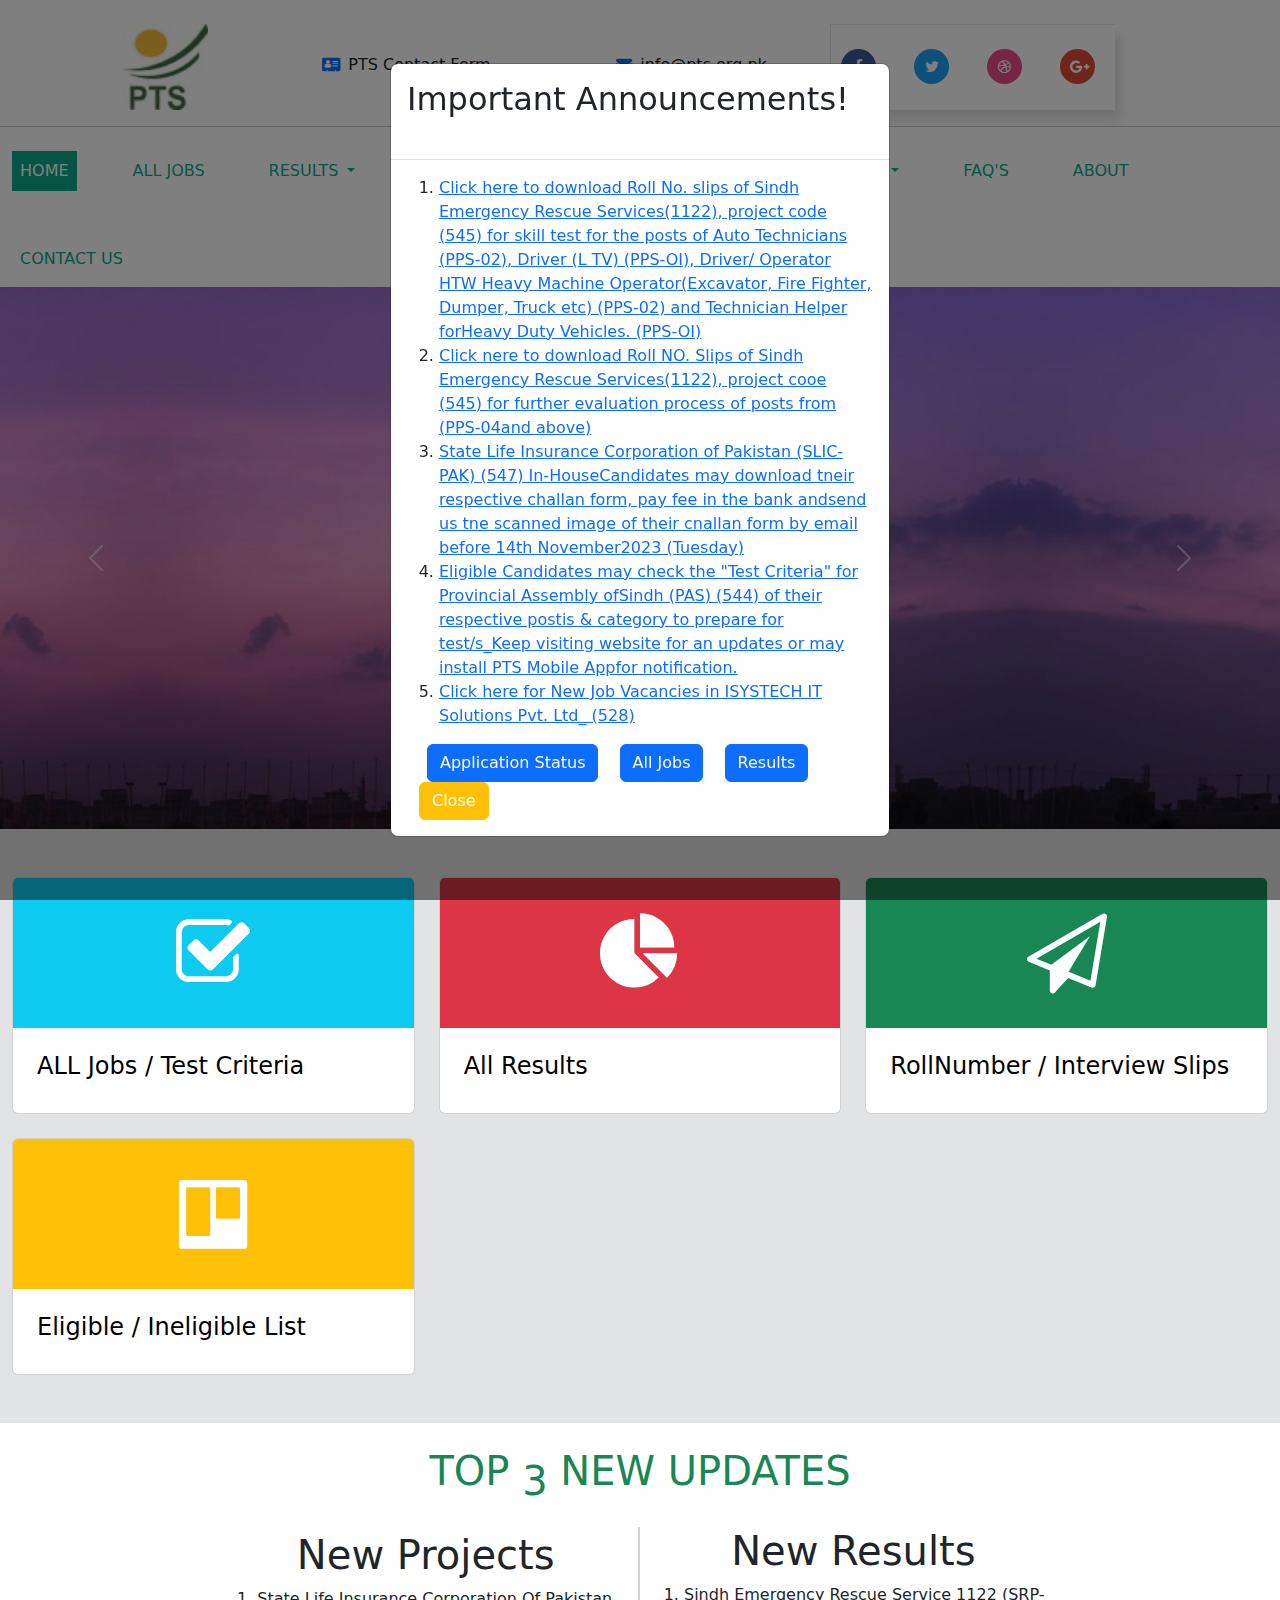
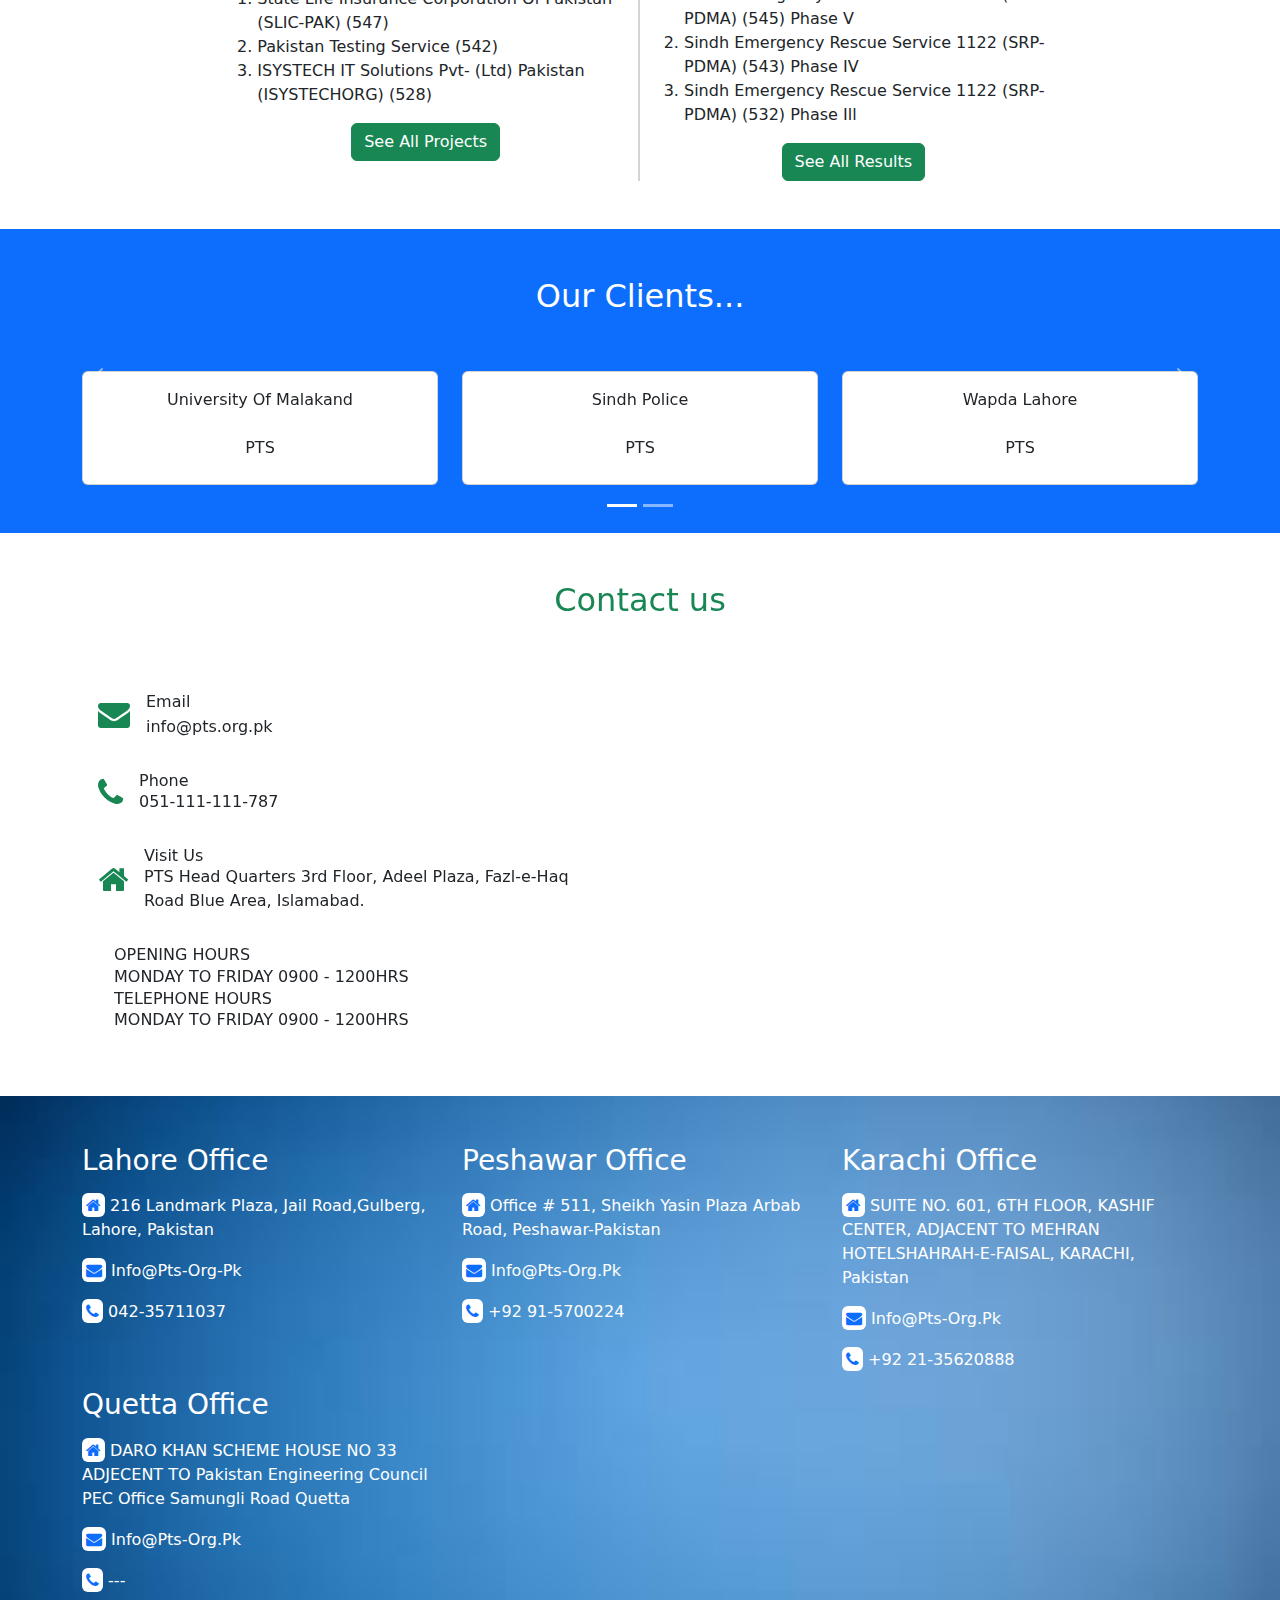
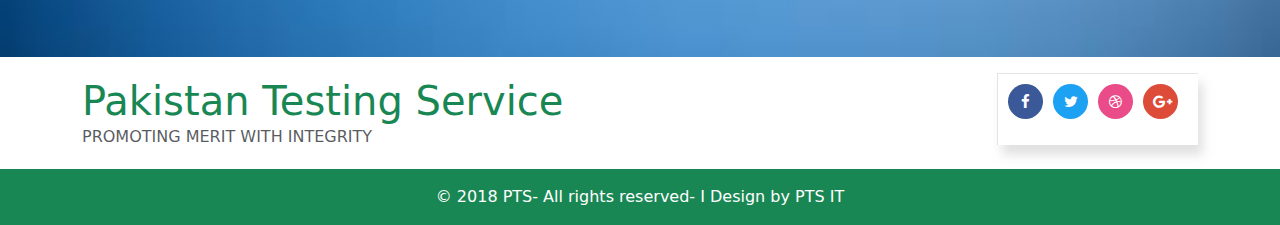
<file: index.html>
<!DOCTYPE html>
<html data-bs-theme="light" lang="en">

<head>
    <meta charset="utf-8">
    <meta name="viewport" content="width=device-width, initial-scale=1.0, shrink-to-fit=no">
    <title>Pakistan Testing Service :: PTS</title>
    <link rel="stylesheet" href="assets/bootstrap/css/bootstrap.min.css">

    <link rel="stylesheet" type="text/css"
        href="https://stackpath.bootstrapcdn.com/font-awesome/4.7.0/css/font-awesome.min.css">
    <link rel="stylesheet" href="./assets/css/custom_css.css">
    <link rel="shortcut icon" href="./assets/IMG/logo1.jpg" type="image/x-icon">
    <!-- <link rel="stylesheet" href="./assets/css/style.css"> -->
</head>

<body>

    <div id="alertModal" class="modal fade" tabindex="-1" role="dialog" aria-labelledby="alertModalLabel"
        aria-hidden="true">
        <div class="modal-dialog modal-dialog-centered" role="document">
            <div class="modal-content">
                <div class="modal-header overflow-auto">
                    <h2 class="text-start mb-4">Important Announcements!</h2>
                    <hr />
                </div>
                <div class="modal-body overflow-auto">
                    <ol>
                        <li><a class="linkh" href="#">Click here to download Roll No. slips of Sindh Emergency Rescue
                                Services(1122), project code (545) for skill test for the posts of Auto Technicians
                                (PPS-02),
                                Driver (L TV) (PPS-OI), Driver/ Operator HTW Heavy Machine Operator(Excavator, Fire
                                Fighter,
                                Dumper, Truck etc) (PPS-02) and Technician Helper forHeavy Duty Vehicles. (PPS-OI)</a>
                        </li>
                        <li><a class="linkh" href="#">Click nere to download Roll NO. Slips of Sindh Emergency Rescue
                                Services(1122), project cooe (545) for further evaluation process of posts from
                                (PPS-04and
                                above)</a></li>
                        <li><a class="linkh" href="#">State Life Insurance Corporation of Pakistan (SLIC-PAK) (547)
                                In-HouseCandidates may download tneir respective challan form, pay fee in the bank
                                andsend
                                us tne scanned image of their cnallan form by email before 14th November2023
                                (Tuesday)</a>
                        </li>
                        <li><a class="linkh" href="#">Eligible Candidates may check the &quot;Test Criteria&quot; for
                                Provincial Assembly ofSindh (PAS) (544) of their respective postis &amp; category to
                                prepare
                                for test/s_Keep visiting website for an updates or may install PTS Mobile Appfor
                                notification.</a></li>
                        <li><a class="linkh" href="./assets/documents/Application For Staff.pdf">Click here for New Job
                                Vacancies in ISYSTECH IT Solutions Pvt. Ltd_ (528)</a></li>
                    </ol>
                    <div class="container-fluid">
                        <button class="btn btn-primary mx-2" type="button"><a class="text-decoration-none text-light"
                                href="./Applicationstats.php">Application Status</a></button>
                        <button class="btn btn-primary mx-2" type="button"><a class="text-decoration-none text-light"
                                href="./ALLJobs.php">All Jobs</a></button>
                        <button class="btn btn-primary mx-2" type="button"><a class="text-decoration-none text-light"
                                href="./Results.php">Results</a></button>
                        <button class="btn btn-warning text-white" type="button" onclick="closeAlert()">Close</button>
                    </div>
                </div>
            </div>
        </div>
    </div>


    <div class="container">
        <div class="row pt-4">
            <div class="col-md-2 col-sm-6 justify-content-center d-flex">
                <img src="./assets/IMG/logo1.jpg" alt="PTS org" class="img-fluid" />
            </div>

            <div class="col-md-3 col-sm-6 pt-4 d-flex justify-content-center">
                <a class="nav-link active" href="./ContactForm.php" target="_blank">
                    <span class="linkh">
                        <span class="fa fa-address-card m-2 text-primary"></span>PTS Contact Form
                    </span>
                </a>
            </div>

            <div class="col-md-3 col-sm-6 pt-4 d-flex justify-content-center">
                <a class="nav-link" href="mailto:info@pts.org.pk" target="_blank">
                    <span class="linkh">
                        <span class="fa fa-envelope m-2 text-primary"></span>info@pts.org.pk
                    </span>
                </a>
            </div>

            <div class="footer-social col-md-3 col-sm-6 pt-4">
                <ul class="list-unstyled d-flex justify-content-between">
                    <li>
                        <a class="linkh" href="#">
                            <span class="fa fa-facebook icon_facebook"></span>
                        </a>
                    </li>
                    <li>
                        <a class="linkh" href="#">
                            <span class="fa fa-twitter icon_twitter"></span>
                        </a>
                    </li>
                    <li>
                        <a class="linkh" href="#">
                            <span class="fa fa-dribbble icon_dribbble"></span>
                        </a>
                    </li>
                    <li>
                        <a class="linkh" href="https://plus.google.com/u/0/112416233490740944657">
                            <span class="fa fa-google-plus icon_g_plus"></span>
                        </a>
                    </li>
                </ul>
            </div>
        </div>
    </div>

    <hr>
    <nav class="navbar navbar-expand-md bg-body sticky-top">
        <div class="container-fluid"><button data-bs-toggle="collapse" class="navbar-toggler"
                data-bs-target="#navcol-2"><span class="visually-hidden">Toggle navigation</span><span
                    class="navbar-toggler-icon"></span></button>
            <div class="collapse navbar-collapse" id="navcol-2">
                <ul class="nav navbar-nav gap-5 ">
                    <li class="nav-item">
                        <a class="nav-link nav-items iactive" href="./index.php">HOME</a>
                    </li>
                    <li class="nav-item">
                        <a class="nav-link nav-items" href="./ALLJobs.php">ALL JOBS</a>
                    </li>
                    <li class="nav-item dropdown">
                        <a class=" dropdown-toggle nav-link nav-items nav-items" aria-expanded="false"
                            data-bs-toggle="dropdown" href="#">RESULTS&nbsp;</a>
                        <div class="dropdown-menu">
                            <a class="dropdown-item nav-items" href="./Results.php">RESULTS</a>
                            <a class="dropdown-item nav-items" href="./rechecking.php">RE-CHECKING FORM</a>
                        </div>
                    </li>
                    <li class="nav-item"><a class="nav-link nav-items" href="./AnswerKeys.php">ANSWER KEYS</a></li>
                    <li class="nav-item"><a class="nav-link nav-items" href="./Applicationstats.php">APPLICATION
                            STATUS</a></li>
                    <li class="nav-item dropdown"><a class="dropdown-toggle nav-items nav-link"
                            aria-expanded="false" data-bs-toggle="dropdown" href="#">TESTS&nbsp;</a>
                        <div class="dropdown-menu"><a class="dropdown-item nav-items" href="./EAT.php">EAT</a><a
                                class="dropdown-item nav-items" href="./MAT.php">MAT</a><a
                                class="dropdown-item nav-items" href="./OMT.php">OMT</a><a
                                class="dropdown-item nav-items" href="./RST.php">RST</a><a
                                class="dropdown-item nav-items" href="./ITPT.php">ITPT</a><a
                                class="dropdown-item nav-items" href="./TAG.php">TAG</a><a
                                class="dropdown-item nav-items" href="./AAT.php">AAT</a></div>
                    </li>
                    <li class="nav-item"><a class="nav-link nav-items" href="./Faqs.php">FAQ'S</a></li>
                    <li class="nav-item"><a class="nav-link nav-items" href="./about.php">ABOUT</a></li>
                    <li class="nav-item"><a class="nav-link nav-items" href="./Contact.php">CONTACT US</a></li>
                </ul>
            </div>
        </div>
    </nav>



    <div class="carousel slide" data-bs-ride="false" id="carousel-1">
        <div class="carousel-inner">
            <div class="carousel-item active">
                <img class="w-100 d-block" src="./assets/IMG/banner1.jpg" alt="Slide Image">
                <div class="carousel-caption text-center ">
                    <h1>EXCELLENCY</h1>
                    <p>PROJECT IS DONE ACCORDING TO CLIENT'S NEEDS</p>
                </div>

            </div>
            <div class="carousel-item">
                <img class="w-100 d-block" src="./assets/IMG/banner2.jpg" alt="Slide Image">
                <div class="carousel-caption text-center ">
                    <h1>PTS</h1>
                    <p>PROMOTING MERIT WITH INTEGERITY</p>
                </div>

            </div>
            <div class="carousel-item">
                <img class="w-100 d-block" src="./assets/IMG/banner3.jpg" alt="Slide Image">
                <div class="carousel-caption text-center ">
                    <h1>TRANSPARENCY</h1>
                    <p>IS OUR FIRST PRIOIRITY</p>
                </div>
            </div>
        </div>
        <div><a class="carousel-control-prev" href="#carousel-1" role="button" data-bs-slide="prev"><span
                    class="carousel-control-prev-icon"></span><span class="visually-hidden">Previous</span></a><a
                class="carousel-control-next" href="#carousel-1" role="button" data-bs-slide="next"><span
                    class="carousel-control-next-icon"></span><span class="visually-hidden">Next</span></a></div>
        <div class="carousel-indicators"><button type="button" data-bs-target="#carousel-1" data-bs-slide-to="0"
                class="active"></button> <button type="button" data-bs-target="#carousel-1"
                data-bs-slide-to="1"></button> <button type="button" data-bs-target="#carousel-1"
                data-bs-slide-to="2"></button></div>
    </div>

    <div class="container-fluid py-4 py-xl-5 bg-secondary-subtle">
        <div class="row gy-4 row-cols-1 row-cols-md-2 row-cols-xl-3">
            <div class="col-md-6 col-sm-12">
                <div class="card">
                    <a class="text-decoration-none text-white" href="#">
                        <div class="card-img-top bg-info justify-content-center d-flex align-items-center"
                            style="height: 150px;">
                            <div class="w3l-index-banner-info">
                                <span class="fa fa-check-square-o fa-5x" aria-hidden="true"></span>
                            </div>
                        </div>

                        <div class="card-body p-4">
                            <h4 class="card-title text-black">ALL Jobs / Test Criteria</h4>
                        </div>
                    </a>
                </div>
            </div>
            <div class="col-md-6 col-sm-12">
                <div class="card">
                    <a class="text-decoration-none text-white" href="#">
                        <div class="card-img-top w-100 d-flex fit-cover justify-content-center align-items-center bg-danger"
                            style="height: 150px;">
                            <div class="w3l-index-banner-info">
                                <span class="fa fa-pie-chart fa-5x" aria-hidden="true"></span>
                            </div>
                        </div>

                        <div class="card-body p-4">
                            <h4 class="card-title text-black">All Results</h4>
                        </div>
                    </a>
                </div>
            </div>
            <div class="col-md-6 col-sm-12">
                <div class="card">
                    <a class="text-decoration-none text-white" href="#">
                        <div class="card-img-top w-100 d-flex fit-cover justify-content-center align-items-center bg-success"
                            style="height: 150px;">
                            <div class="w3l-index-banner-info">
                                <span class="fa fa-paper-plane-o  fa-5x" aria-hidden="true"></span>
                            </div>
                        </div>

                        <div class="card-body p-4">
                            <h4 class="card-title text-black">RollNumber / Interview Slips</h4>
                        </div>
                    </a>
                </div>
            </div>
            <div class="col-md-6 col-sm-12">
                <div class="card">
                    <a class="text-decoration-none text-white" href="#">
                        <div class="card-img-top w-100 d-flex fit-cover justify-content-center align-items-center bg-warning"
                            style="height: 150px;">
                            <div class="w3l-index-banner-info">
                                <span class="fa fa-trello fa-5x" aria-hidden="true"></span>
                            </div>
                        </div>

                        <div class="card-body p-4">
                            <h4 class="card-title text-black">Eligible / Ineligible List</h4>
                        </div>
                    </a>
                </div>
            </div>
        </div>
    </div>


    <div class="container-fluid">
        <div class="row mt-4">
            <div class="col-md-12 d-flex justify-content-center text-success">
                <h1>TOP <sub class="h1">3</sub> NEW UPDATES</h1>
            </div>
        </div>
        <div class="row mt-4 d-flex justify-content-center">
            <div class="col-md-4 col-sm-6 d-flex justify-content-center  flex-column align-items-center borderright">
                <h1>New Projects</h1>
                <ol>
                    <li>State Life Insurance Corporation Of Pakistan (SLIC-PAK) (547)</li>
                    <li>Pakistan Testing Service (542)</li>
                    <li>ISYSTECH IT Solutions Pvt- (Ltd) Pakistan (ISYSTECHORG) (528)</li>
                </ol><button class="btn btn-success mb-3" type="button">See All Projects</button>
            </div>
            <div class="col-md-4 col-sm-6 d-flex justify-content-center flex-column align-items-center">
                <h1>New Results</h1>
                <ol>
                    <li>Sindh Emergency Rescue Service 1122 (SRP-PDMA) (545) Phase V</li>
                    <li>Sindh Emergency Rescue Service 1122 (SRP-PDMA) (543) Phase IV</li>
                    <li>Sindh Emergency Rescue Service 1122 (SRP-PDMA) (532) Phase Ill</li>
                </ol><button class="btn btn-success" type="button">See All Results</button>
            </div>
        </div>
    </div>
    <div class="carousel slide mt-5" data-bs-ride="carousel" id="carousel-2">
        <div class="carousel-inner">
          <div class="carousel-item active bg-primary">
            <div class="container py-4 py-xl-5">
              <div class="row mb-5">
                <div class="col-md-8 col-xl-6 text-center mx-auto">
                  <h2 class="text-white">Our Clients...</h2>
                </div>
              </div>
              <div class="row gy-3">
                <div class="col-md-6 col-lg-4">
                  <div class="card">
                    <div class="card-body">
                      <div class="text-center">
                        <p>Pakistan Railways</p>
                      </div>
                      <div class="text-center py-2">
                        <h7>PTS</h7>
                      </div>
                    </div>
                  </div>
                </div>
                <div class="col-md-6 col-lg-4">
                  <div class="card">
                    <div class="card-body">
                      <div class="text-center">
                        <p>Levis Force</p>
                      </div>
                      <div class="text-center py-2">
                        <h7>PTS</h7>
                      </div>
                    </div>
                  </div>
                </div>
                <div class="col-md-6 col-lg-4">
                  <div class="card">
                    <div class="card-body">
                      <div class="text-center">
                        <p>Federal Urdu University</p>
                      </div>
                      <div class="text-center py-2">
                        <h7>PTS</h7>
                      </div>
                    </div>
                  </div>
                </div>
            
              </div>
            </div>
          </div>
          <div class="carousel-item active bg-primary">
            <div class="container py-4 py-xl-5">
              <div class="row mb-5">
                <div class="col-md-8 col-xl-6 text-center mx-auto">
                  <h2 class="text-white">Our Clients...</h2>
                </div>
              </div>
              <div class="row gy-3">
                <div class="col-md-6 col-lg-4">
                  <div class="card">
                    <div class="card-body">
                      <div class="text-center">
                        <p>University Of Malakand</p>
                      </div>
                      <div class="text-center py-2">
                        <h7>PTS</h7>
                      </div>
                    </div>
                  </div>
                </div>
                <div class="col-md-6 col-lg-4">
                  <div class="card">
                    <div class="card-body">
                      <div class="text-center">
                        <p>Sindh Police</p>
                      </div>
                      <div class="text-center py-2">
                        <h7>PTS</h7>
                      </div>
                    </div>
                  </div>
                </div>
                <div class="col-md-6 col-lg-4">
                  <div class="card">
                    <div class="card-body">
                      <div class="text-center">
                        <p>Wapda Lahore</p>
                      </div>
                      <div class="text-center py-2">
                        <h7>PTS</h7>
                      </div>
                    </div>
                  </div>
                </div>
          
              </div>
            </div>
          </div>


        </div>
        <button class="carousel-control-prev" type="button" data-bs-target="#carousel-2" data-bs-slide="prev">
          <span class="carousel-control-prev-icon" aria-hidden="true"></span>
          <span class="visually-hidden">Previous</span>
        </button>
        <button class="carousel-control-next" type="button" data-bs-target="#carousel-2" data-bs-slide="next">
          <span class="carousel-control-next-icon" aria-hidden="true"></span>
          <span class="visually-hidden">Next</span>
        </button>
        <div class="carousel-indicators">
          <button type="button" data-bs-target="#carousel-2" data-bs-slide-to="0" class="active"></button>
          <button type="button" data-bs-target="#carousel-2" data-bs-slide-to="1"></button>
        </div>
      </div>
    <section class="position-relative py-4 py-xl-5">
        <div class="container position-relative">
            <div class="row mb-5">
                <div class="col-md-8 col-xl-6 text-center mx-auto">
                    <h2 class="text-success">Contact us</h2>
                </div>
            </div>
            <div class="row d-flex justify-content-center">
                <div class="col-md-6 col-sm-7">
                    <div>
                        <div class="row ">
                            <div class="col">
                                <div class="d-flex flex-column justify-content-center align-items-start h-100">
                                    <div class="d-flex align-items-center p-3">
                                        <span class="fa fa-envelope fa-2x text-success"></span>
                                        <div class="px-3">
                                            <h6 class="mb-1">Email</h6>
                                            <p class="mb-0">info@pts.org.pk</p>
                                        </div>
                                    </div>
                                    <div class="d-flex align-items-center p-3">
                                        <span class="fa fa-2x fa-phone text-success"></span>
                                        <div class="px-3">
                                            <h6 class="mb-0">Phone</h6>
                                            <p class="mb-0">051-111-111-787</p>
                                        </div>
                                    </div>
                                    <div class="d-flex align-items-center p-3">
                                        <span class="fa fa-2x fa-home text-success"></span>
                                        <div class="px-3">
                                            <h6 class="mb-0">Visit Us</h6>
                                            <p class="mb-0">PTS Head Quarters 3rd Floor, Adeel Plaza, Fazl-e-Haq Road
                                                Blue Area, Islamabad.</p>
                                        </div>
                                    </div>
                                    <div class="d-flex align-items-center p-3">
                                        <div class="px-3">
                                            <h6 class="mb-0">OPENING HOURS</h6>
                                            <p class="mb-0">MONDAY TO FRIDAY 0900 - 1200HRS</p>
                                            <h6 class="mb-0">TELEPHONE HOURS</h6>
                                            <p class="mb-0">MONDAY TO FRIDAY 0900 - 1200HRS</p>
                                        </div>
                                    </div>
                                </div>
                            </div>
                        </div>
                    </div>
                </div>
                <div class="col-md-6 col-sm-7">
                    <iframe allowfullscreen frameborder="0"
                        src="https://www.google.com/maps/embed/v1/place?key=AIzaSyCYTUqbyjsZBCC48fUZfhfPGo0KveDaVnY&amp;q=3rd+Floor%2C+Adeel+Plaza%2C+Fazal-e-Haq+Road%2C+Block+H+G+7%2F2+Blue+Area%2C+Islamabad%2C+Islamabad+Capital+Territory+44000%2C+Pakistan&amp;zoom=11"
                        loading="lazy" width="100%" height="100%"></iframe>
                </div>
            </div>
        </div>
    </section>


    <footer class="bgfooter text-white">
        <div class="container py-5 py-lg-5 py-xxl-5 ">
            <div class="row">
                <div class="col-md-4 col-sm-6">
                    <h3 class="fs-3">Lahore Office</h3>
                    <ul class="list-unstyled ">
                        <li class="mb-3 mt-3">
                            <span class="fa fa-home text-primary bg-white rounded p-1 "></span>
                            216 Landmark Plaza, Jail Road,Gulberg, Lahore, Pakistan
                        </li>


                        <li class="mb-3 mt-3">
                            <span class="fa fa-envelope text-primary bg-white rounded p-1 "></span>

                            <a class="linkh text-decoration-none text-white"
                                href="mailto:info@pts.org.pk">Info@Pts-Org-Pk</a>
                        </li>


                        <li class="mb-3 mt-3">
                            <span class="fa fa-phone text-primary bg-white rounded p-1 "></span>
                            042-35711037
                        </li>
                    </ul>

                </div>
                <div class="col-md-4 col-sm-6">
                    <h3 class="fs-3">Peshawar Office</h3>
                    <ul class="list-unstyled">
                        <li class="mb-3 mt-3">
                            <span class="fa fa-home text-primary bg-white rounded p-1 "></span>
                            Office # 511, Sheikh Yasin Plaza Arbab Road, Peshawar-Pakistan
                        </li>
                        <li class="mb-3 mt-3">
                            <span class="fa fa-envelope text-primary bg-white rounded p-1 "></span>
                            <a class="text-decoration-none text-white" href="mailto:info@pts.org.pk">Info@Pts-Org.Pk</a>
                        </li>
                        <li class="mb-3 mt-3">
                            <span class="fa fa-phone text-primary bg-white rounded p-1 "></span>
                            +92 91-5700224
                        </li>
                    </ul>
                </div>
                <div class="col-md-4 col-sm-6">
                    <h3 class="fs-3">Karachi Office</h3>
                    <ul class="list-unstyled">
                        <li class="mb-3 mt-3">
                            <span class="fa fa-home text-primary bg-white rounded p-1 "></span>
                            SUITE NO. 601, 6TH FLOOR,
                            KASHIF CENTER, ADJACENT TO
                            MEHRAN HOTELSHAHRAH-E-FAISAL, KARACHI, Pakistan
                        </li>
                        <li class="mb-3 mt-3">
                            <span class="fa fa-envelope text-primary bg-white rounded p-1 "></span>
                            <a class="linkh text-decoration-none text-white"
                                href="mailto:info@pts.org.pk">Info@Pts-Org.Pk</a>
                        </li>
                        <li class="mb-3 mt-3">
                            <span class="fa fa-phone text-primary bg-white rounded p-1 "></span>
                            +92 21-35620888
                        </li>
                    </ul>
                </div>
                <div class="col-md-4 col-sm-6">
                    <h3 class="fs-3">Quetta Office</h3>
                    <ul class="list-unstyled">
                        <li class="mb-3 mt-3">
                            <span class="fa fa-home text-primary bg-white rounded p-1 "></span>
                            DARO KHAN SCHEME HOUSE NO 33<br>ADJECENT
                            TO Pakistan
                            Engineering Council<br>PEC Office Samungli Road Quetta
                        </li>
                        <li class="mb-3 mt-3">
                            <span class="fa fa-envelope text-primary bg-white rounded p-1 "></span>
                            <a class="linkh text-decoration-none text-white"
                                href="mailto:info@pts.org.pk">Info@Pts-Org.Pk</a>
                        </li>
                        <li class="mb-3 mt-3">
                            <span class="fa fa-phone text-primary bg-white rounded bg-white rounded p-1"></span>
                            ---
                        </li>
                    </ul>
                </div>
            </div>

    </footer>
    <footer>
        <div class="d-flex justify-content-between align-items-center pt-3 container flex-md-row flex-sm-column">
            <div>
                <h1 class="mb-0 text-success">Pakistan Testing Service</h1>
                <p class="text-muted">PROMOTING MERIT WITH INTEGRITY</p>
            </div>
            <div class="footer-social mb-4">

                <ul class="list-unstyled d-flex">
                    <li class="ml-3">
                        <a href="#">
                            <span class="fa fa-facebook icon_facebook"></span>
                        </a>
                    </li>
                    <li class="ml-3">
                        <a href="#">
                            <span class="fa fa-twitter icon_twitter"></span>
                        </a>
                    </li>
                    <li class="ml-3">
                        <a href="#">
                            <span class="fa fa-dribbble icon_dribbble"></span>
                        </a>
                    </li>
                    <li class="ml-3">
                        <a href="https://plus.google.com/u/0/112416233490740944657">
                            <span class="fa fa-google-plus icon_g_plus"></span>
                        </a>
                    </li>
                </ul>
            </div>
        </div>
    </footer>


    <footer class="text-center bg-success">
        <div class="container text-muted py-3">
            <p class="mb-0 text-white">© 2018 PTS- All rights reserved- I Design by PTS IT</p>
        </div>
    </footer>
    <script src="assets/bootstrap/js/bootstrap.min.js"></script>
    <script>

        let alertModal = document.getElementById("alertModal");
        let modal = new bootstrap.Modal(alertModal);
        window.onload = function () {
            modal.show();
        };

        function closeAlert() {
            modal.hide();
        }


    </script>
</body>

</html>
</file>
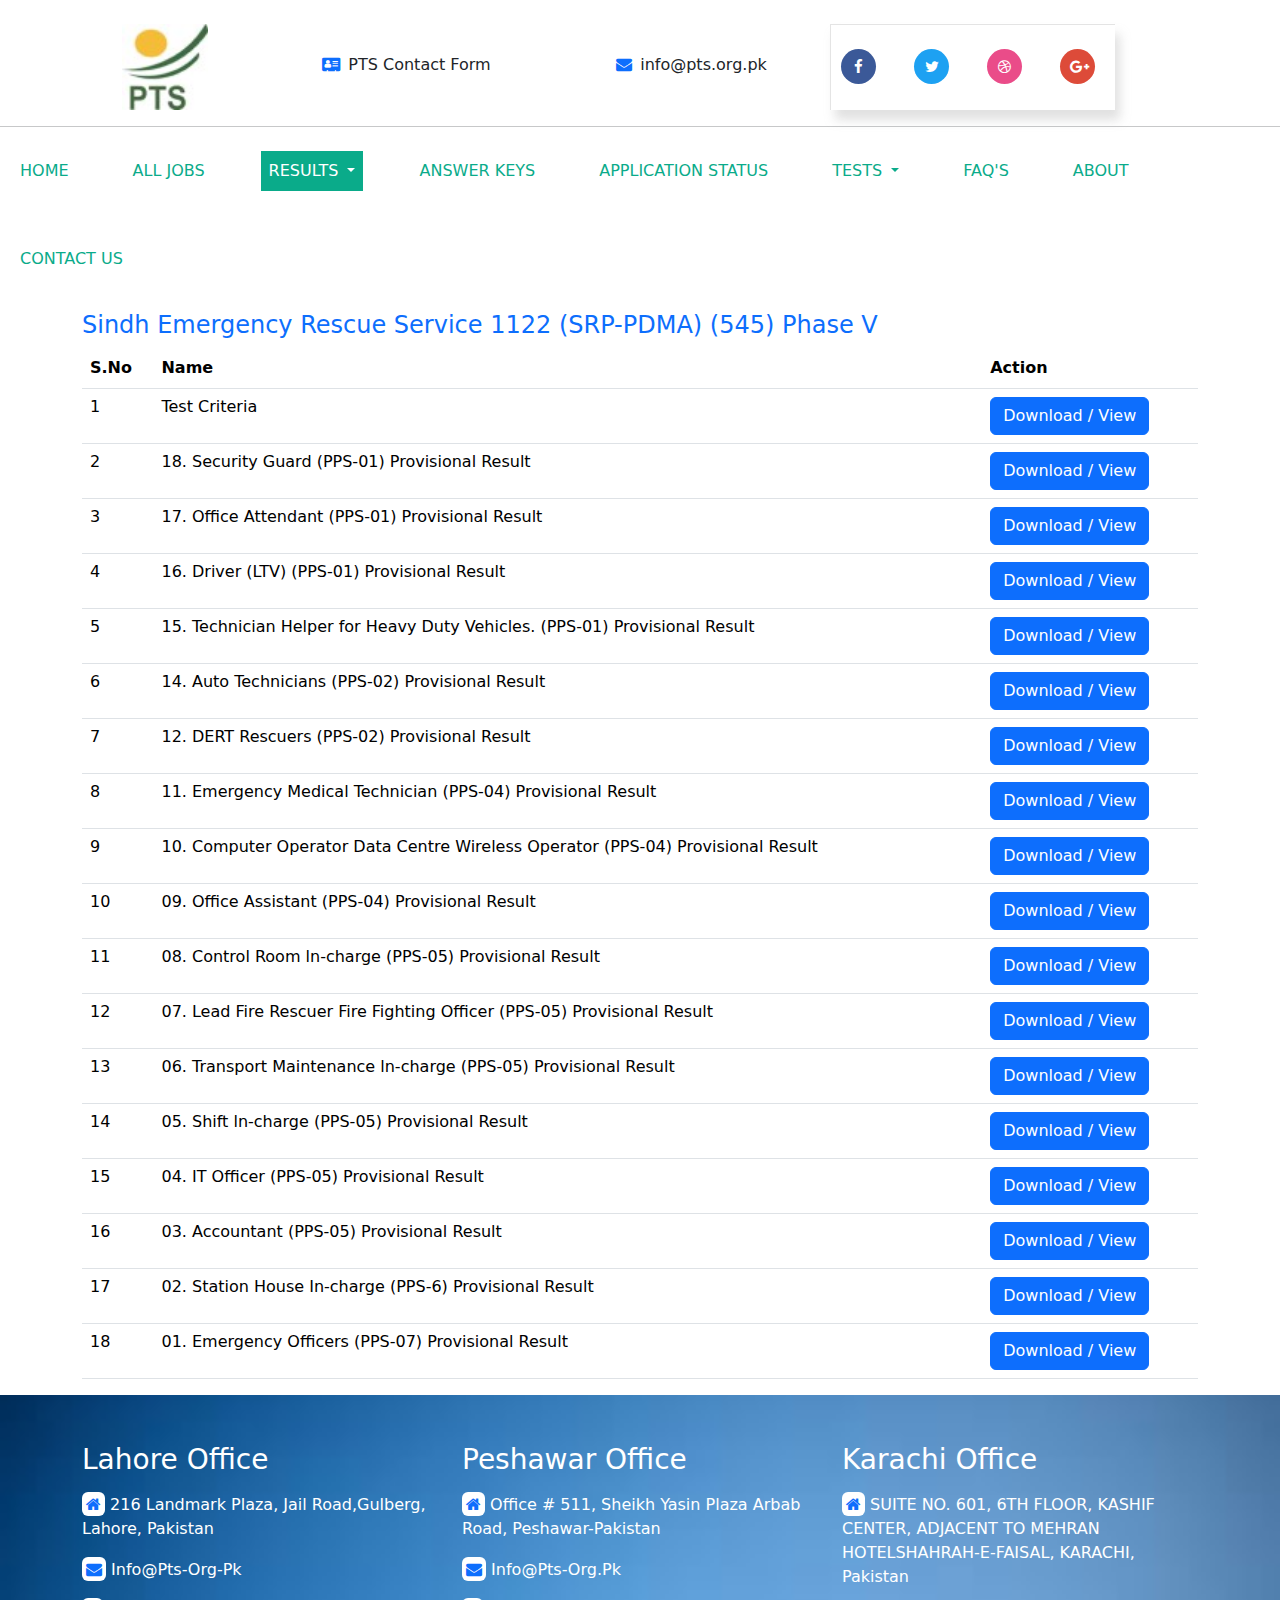
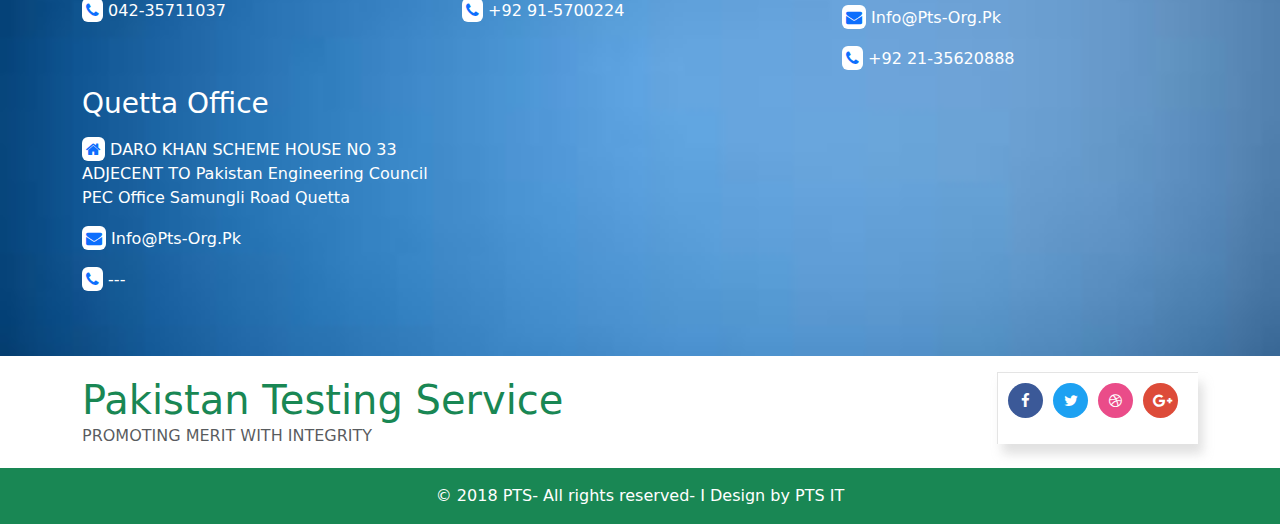
<file: DownloadResults.html>
<!DOCTYPE html>
<html lang="en">

<head>
    <meta charset="UTF-8">
    <meta name="viewport" content="width=device-width, initial-scale=1.0">
    <title>Pakistan Testing Service :: PTS </title>
    <link rel="stylesheet" href="assets/bootstrap/css/bootstrap.min.css">

    <link rel="stylesheet" type="text/css"
        href="https://stackpath.bootstrapcdn.com/font-awesome/4.7.0/css/font-awesome.min.css">
    <link rel="stylesheet" href="./assets/css/custom_css.css">
    <link rel="shortcut icon" href="./assets/IMG/logo1.jpg" type="image/x-icon">

</head>

<body>
    <div class="container">
        <div class="row pt-4">
            <div class="col-md-2 col-sm-6 justify-content-center d-flex">
                <img src="./assets/IMG/logo1.jpg" alt="PTS org" class="img-fluid" />
            </div>

            <div class="col-md-3 col-sm-6 pt-4 d-flex justify-content-center">
                <a class="nav-link active" href="./ContactForm.php" target="_blank">
                    <span class="linkh">
                        <span class="fa fa-address-card m-2 text-primary"></span>PTS Contact Form
                    </span>
                </a>
            </div>

            <div class="col-md-3 col-sm-6 pt-4 d-flex justify-content-center">
                <a class="nav-link" href="mailto:info@pts.org.pk" target="_blank">
                    <span class="linkh">
                        <span class="fa fa-envelope m-2 text-primary"></span>info@pts.org.pk
                    </span>
                </a>
            </div>

            <div class="footer-social col-md-3 col-sm-6 pt-4">
                <ul class="list-unstyled d-flex justify-content-between">
                    <li>
                        <a class="linkh" href="#">
                            <span class="fa fa-facebook icon_facebook"></span>
                        </a>
                    </li>
                    <li>
                        <a class="linkh" href="#">
                            <span class="fa fa-twitter icon_twitter"></span>
                        </a>
                    </li>
                    <li>
                        <a class="linkh" href="#">
                            <span class="fa fa-dribbble icon_dribbble"></span>
                        </a>
                    </li>
                    <li>
                        <a class="linkh" href="https://plus.google.com/u/0/112416233490740944657">
                            <span class="fa fa-google-plus icon_g_plus"></span>
                        </a>
                    </li>
                </ul>
            </div>
        </div>
    </div>

    <hr>
    <nav class="navbar navbar-expand-md bg-body sticky-top">
        <div class="container-fluid"><button data-bs-toggle="collapse" class="navbar-toggler"
                data-bs-target="#navcol-2"><span class="visually-hidden">Toggle navigation</span><span
                    class="navbar-toggler-icon"></span></button>
            <div class="collapse navbar-collapse" id="navcol-2">
                <ul class="nav navbar-nav gap-5 ">
                    <li class="nav-item">
                        <a class="nav-link nav-items " href="./index.php">HOME</a>
                    </li>
                    <li class="nav-item">
                        <a class="nav-link nav-items" href="./ALLJobs.php">ALL JOBS</a>
                    </li>
                    <li class="nav-item dropdown">
                        <a class=" dropdown-toggle nav-link nav-items nav-items iactive" aria-expanded="false"
                            data-bs-toggle="dropdown" href="#">RESULTS&nbsp;</a>
                        <div class="dropdown-menu">
                            <a class="dropdown-item nav-items" href="./Results.php">RESULTS</a>
                            <a class="dropdown-item nav-items" href="./rechecking.php">RE-CHECKING FORM</a>
                        </div>
                    </li>
                    <li class="nav-item"><a class="nav-link nav-items" href="./AnswerKeys.php">ANSWER KEYS</a></li>
                    <li class="nav-item"><a class="nav-link nav-items" href="./Applicationstats.php">APPLICATION
                            STATUS</a></li>
                    <li class="nav-item dropdown"><a class="dropdown-toggle nav-items nav-link"
                            aria-expanded="false" data-bs-toggle="dropdown" href="#">TESTS&nbsp;</a>
                        <div class="dropdown-menu"><a class="dropdown-item nav-items" href="./EAT.php">EAT</a><a
                                class="dropdown-item nav-items" href="./MAT.php">MAT</a><a
                                class="dropdown-item nav-items" href="./OMT.php">OMT</a><a
                                class="dropdown-item nav-items" href="./RST.php">RST</a><a
                                class="dropdown-item nav-items" href="./ITPT.php">ITPT</a><a
                                class="dropdown-item nav-items" href="./TAG.php">TAG</a><a
                                class="dropdown-item nav-items" href="./AAT.php">AAT</a></div>
                    </li>
                    <li class="nav-item"><a class="nav-link nav-items" href="./Faqs.php">FAQ'S</a></li>
                    <li class="nav-item"><a class="nav-link nav-items" href="./about.php">ABOUT</a></li>
                    <li class="nav-item"><a class="nav-link nav-items" href="./Contact.php">CONTACT US</a></li>
                </ul>
            </div>
        </div>
    </nav>



    <div class="container">
        <h4 class="text-primary mt-4">Sindh Emergency Rescue Service 1122 (SRP-PDMA) (545) Phase V</h4>
        <table class="table">
            <thead>
                <tr>
                    <th>S.No</th>
                    <th>Name</th>
                    <th>Action</th>
                </tr>
            </thead>
            <tbody>
                        <tr>
                            <td><h6>1</h6></td>
                            <td><h6>Test Criteria</h6></td>
                            <td><a href="./assets/documents/Test Criteria.pdf" class="btn btn-primary" target="_blank">Download / View</a></td>
                        </tr>
                        <tr>
                            <td><h6>2</h6></td>
                            <td><h6>18. Security Guard (PPS-01) Provisional Result</h6></td>
                            <td><a href="./Results.php" class="btn btn-primary">Download / View</a></td>
                        </tr>
                        <tr>
                            <td><h6>3</h6></td>
                            <td><h6>17. Office Attendant (PPS-01) Provisional Result</h6></td>
                            <td><a href="./Results.php" class="btn btn-primary">Download / View</a></td>
                        </tr>
                        <tr>
                            <td><h6>4</h6></td>
                            <td><h6>16. Driver (LTV) (PPS-01) Provisional Result</h6></td>
                            <td><a href="./Results.php" class="btn btn-primary">Download / View</a></td>
                        </tr>
                        <tr>
                            <td><h6>5</h6></td>
                            <td><h6>15. Technician Helper for Heavy Duty Vehicles. (PPS-01) Provisional Result</h6></td>
                            <td><a href="./Results.php" class="btn btn-primary">Download / View</a></td>
                        </tr>
                        <tr>
                            <td><h6>6</h6></td>
                            <td><h6>14. Auto Technicians (PPS-02) Provisional Result</h6></td>
                            <td><a href="./Results.php" class="btn btn-primary">Download / View</a></td>
                        </tr>
                        <tr>
                            <td><h6>7</h6></td>
                            <td><h6>12. DERT Rescuers (PPS-02) Provisional Result</h6></td>
                            <td><a href="./Results.php" class="btn btn-primary">Download / View</a></td>
                        </tr>
                        <tr>
                            <td><h6>8</h6></td>
                            <td><h6>11. Emergency Medical Technician (PPS-04) Provisional Result</h6></td>
                            <td><a href="./Results.php" class="btn btn-primary">Download / View</a></td>
                        </tr>
                        <tr>
                            <td><h6>9</h6></td>
                            <td><h6>10. Computer Operator Data Centre Wireless Operator (PPS-04) Provisional Result</h6></td>
                            <td><a href="./Results.php" class="btn btn-primary">Download / View</a></td>
                        </tr>
                        <tr>
                            <td><h6>10</h6></td>
                            <td><h6>09. Office Assistant (PPS-04) Provisional Result</h6></td>
                            <td><a href="./Results.php" class="btn btn-primary">Download / View</a></td>
                        </tr>
                        <tr>
                            <td><h6>11</h6></td>
                            <td><h6> 08. Control Room ln-charge (PPS-05) Provisional Result</h6></td>
                            <td><a href="./Results.php" class="btn btn-primary">Download / View</a></td>
                        </tr>
                        <tr>
                            <td><h6>12</h6></td>
                            <td><h6>07. Lead Fire Rescuer Fire Fighting Officer (PPS-05) Provisional Result</h6></td>
                            <td><a href="./Results.php" class="btn btn-primary">Download / View</a></td>
                        </tr>
                        <tr>
                            <td><h6>13</h6></td>
                            <td><h6>06. Transport Maintenance ln-charge (PPS-05) Provisional Result</h6></td>
                            <td><a href="./Results.php" class="btn btn-primary">Download / View</a></td>
                        </tr>
                        <tr>
                            <td><h6>14</h6></td>
                            <td><h6>05. Shift ln-charge (PPS-05) Provisional Result</h6></td>
                            <td><a href="./Results.php" class="btn btn-primary">Download / View</a></td>
                        </tr>
                        <tr>
                            <td><h6>15</h6></td>
                            <td><h6>04. IT Officer (PPS-05) Provisional Result</h6></td>
                            <td><a href="./Results.php" class="btn btn-primary">Download / View</a></td>
                        </tr>
                        <tr>
                            <td><h6>16</h6></td>
                            <td><h6>03. Accountant (PPS-05) Provisional Result</h6></td>
                            <td><a href="./Results.php" class="btn btn-primary">Download / View</a></td>
                        </tr>
                        <tr>
                            <td><h6>17</h6></td>
                            <td><h6>02. Station House In-charge (PPS-6) Provisional Result</h6></td>
                            <td><a href="./Results.php" class="btn btn-primary">Download / View</a></td>
                        </tr>
                        <tr>
                            <td><h6>18</h6></td>
                            <td><h6>01. Emergency Officers (PPS-07) Provisional Result</h6></td>
                            <td><a href="./Results.php" class="btn btn-primary">Download / View</a></td>
                        </tr>



            </tbody>
        </table>
    </div>



















    <footer class="bgfooter text-white">
        <div class="container py-5 py-lg-5 py-xxl-5 ">
            <div class="row">
                <div class="col-md-4 col-sm-6">
                    <h3 class="fs-3">Lahore Office</h3>
                    <ul class="list-unstyled ">
                        <li class="mb-3 mt-3">
                            <span class="fa fa-home text-primary bg-white rounded p-1 "></span>
                            216 Landmark Plaza, Jail Road,Gulberg, Lahore, Pakistan
                        </li>


                        <li class="mb-3 mt-3">
                            <span class="fa fa-envelope text-primary bg-white rounded p-1 "></span>

                            <a class="linkh text-decoration-none text-white"
                                href="mailto:info@pts.org.pk">Info@Pts-Org-Pk</a>
                        </li>


                        <li class="mb-3 mt-3">
                            <span class="fa fa-phone text-primary bg-white rounded p-1 "></span>
                            042-35711037
                        </li>
                    </ul>

                </div>
                <div class="col-md-4 col-sm-6">
                    <h3 class="fs-3">Peshawar Office</h3>
                    <ul class="list-unstyled">
                        <li class="mb-3 mt-3">
                            <span class="fa fa-home text-primary bg-white rounded p-1 "></span>
                            Office # 511, Sheikh Yasin Plaza Arbab Road, Peshawar-Pakistan
                        </li>
                        <li class="mb-3 mt-3">
                            <span class="fa fa-envelope text-primary bg-white rounded p-1 "></span>
                            <a class="text-decoration-none text-white" href="mailto:info@pts.org.pk">Info@Pts-Org.Pk</a>
                        </li>
                        <li class="mb-3 mt-3">
                            <span class="fa fa-phone text-primary bg-white rounded p-1 "></span>
                            +92 91-5700224
                        </li>
                    </ul>
                </div>
                <div class="col-md-4 col-sm-6">
                    <h3 class="fs-3">Karachi Office</h3>
                    <ul class="list-unstyled">
                        <li class="mb-3 mt-3">
                            <span class="fa fa-home text-primary bg-white rounded p-1 "></span>
                            SUITE NO. 601, 6TH FLOOR,
                            KASHIF CENTER, ADJACENT TO
                            MEHRAN HOTELSHAHRAH-E-FAISAL, KARACHI, Pakistan
                        </li>
                        <li class="mb-3 mt-3">
                            <span class="fa fa-envelope text-primary bg-white rounded p-1 "></span>
                            <a class="linkh text-decoration-none text-white"
                                href="mailto:info@pts.org.pk">Info@Pts-Org.Pk</a>
                        </li>
                        <li class="mb-3 mt-3">
                            <span class="fa fa-phone text-primary bg-white rounded p-1 "></span>
                            +92 21-35620888
                        </li>
                    </ul>
                </div>
                <div class="col-md-4 col-sm-6">
                    <h3 class="fs-3">Quetta Office</h3>
                    <ul class="list-unstyled">
                        <li class="mb-3 mt-3">
                            <span class="fa fa-home text-primary bg-white rounded p-1 "></span>
                            DARO KHAN SCHEME HOUSE NO 33<br>ADJECENT
                            TO Pakistan
                            Engineering Council<br>PEC Office Samungli Road Quetta
                        </li>
                        <li class="mb-3 mt-3">
                            <span class="fa fa-envelope text-primary bg-white rounded p-1 "></span>
                            <a class="linkh text-decoration-none text-white"
                                href="mailto:info@pts.org.pk">Info@Pts-Org.Pk</a>
                        </li>
                        <li class="mb-3 mt-3">
                            <span class="fa fa-phone text-primary bg-white rounded bg-white rounded p-1"></span>
                            ---
                        </li>
                    </ul>
                </div>
            </div>

    </footer>
    <footer>
        <div class="d-flex justify-content-between align-items-center pt-3 container flex-md-row flex-sm-column">
            <div>
                <h1 class="mb-0 text-success">Pakistan Testing Service</h1>
                <p class="text-muted">PROMOTING MERIT WITH INTEGRITY</p>
            </div>
            <div class="footer-social mb-4">

                <ul class="list-unstyled d-flex">
                    <li class="ml-3">
                        <a href="#">
                            <span class="fa fa-facebook icon_facebook"></span>
                        </a>
                    </li>
                    <li class="ml-3">
                        <a href="#">
                            <span class="fa fa-twitter icon_twitter"></span>
                        </a>
                    </li>
                    <li class="ml-3">
                        <a href="#">
                            <span class="fa fa-dribbble icon_dribbble"></span>
                        </a>
                    </li>
                    <li class="ml-3">
                        <a href="https://plus.google.com/u/0/112416233490740944657">
                            <span class="fa fa-google-plus icon_g_plus"></span>
                        </a>
                    </li>
                </ul>
            </div>
        </div>
    </footer>


    <footer class="text-center bg-success">
        <div class="container text-muted py-3">
            <p class="mb-0 text-white">© 2018 PTS- All rights reserved- I Design by PTS IT</p>
        </div>
    </footer>
    <script src="assets/bootstrap/js/bootstrap.min.js"></script>

</body>

</html>
</file>
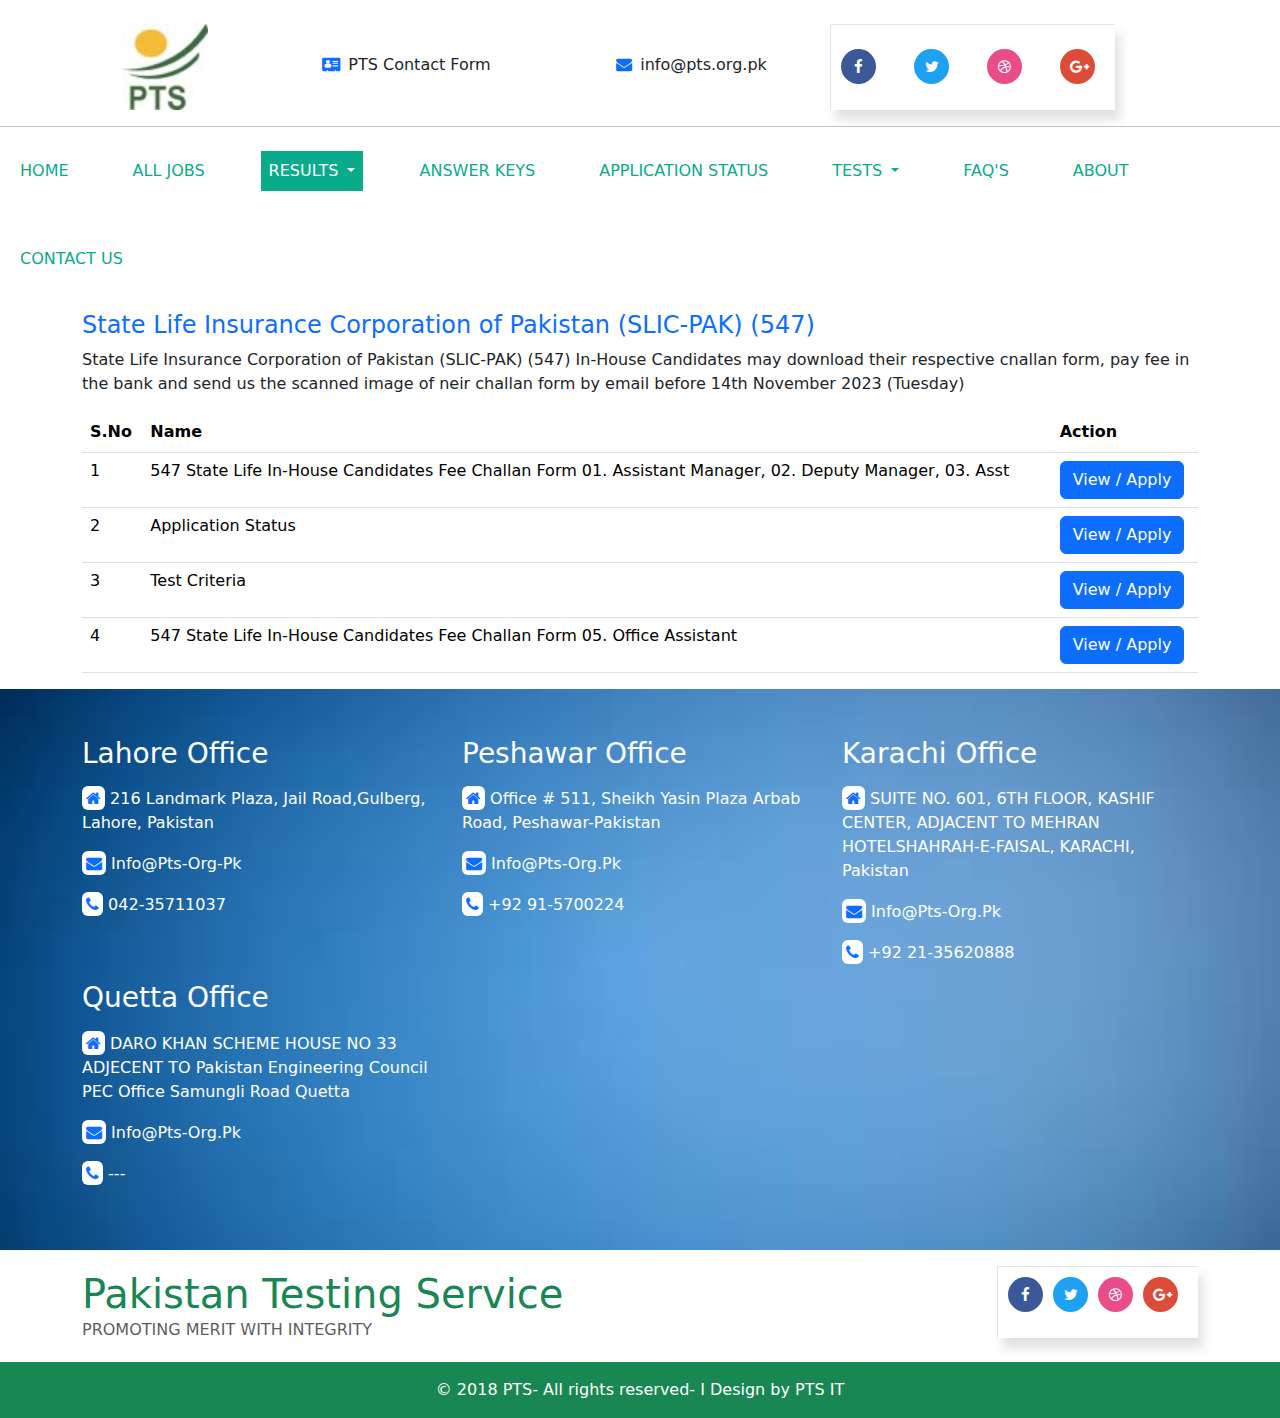
<file: statusDownload.html>
<!DOCTYPE html>
<html lang="en">

<head>
    <meta charset="UTF-8">
    <meta name="viewport" content="width=device-width, initial-scale=1.0">
    <title>Pakistan Testing Service :: PTS </title>
    <link rel="stylesheet" href="assets/bootstrap/css/bootstrap.min.css">

    <link rel="stylesheet" type="text/css"
        href="https://stackpath.bootstrapcdn.com/font-awesome/4.7.0/css/font-awesome.min.css">
    <link rel="stylesheet" href="./assets/css/custom_css.css">
    <link rel="shortcut icon" href="./assets/IMG/logo1.jpg" type="image/x-icon">

</head>

<body>
    <div class="container">
        <div class="row pt-4">
            <div class="col-md-2 col-sm-6 justify-content-center d-flex">
                <img src="./assets/IMG/logo1.jpg" alt="PTS org" class="img-fluid" />
            </div>

            <div class="col-md-3 col-sm-6 pt-4 d-flex justify-content-center">
                <a class="nav-link active" href="./ContactForm.php" target="_blank">
                    <span class="linkh">
                        <span class="fa fa-address-card m-2 text-primary"></span>PTS Contact Form
                    </span>
                </a>
            </div>

            <div class="col-md-3 col-sm-6 pt-4 d-flex justify-content-center">
                <a class="nav-link" href="mailto:info@pts.org.pk" target="_blank">
                    <span class="linkh">
                        <span class="fa fa-envelope m-2 text-primary"></span>info@pts.org.pk
                    </span>
                </a>
            </div>

            <div class="footer-social col-md-3 col-sm-6 pt-4">
                <ul class="list-unstyled d-flex justify-content-between">
                    <li>
                        <a class="linkh" href="#">
                            <span class="fa fa-facebook icon_facebook"></span>
                        </a>
                    </li>
                    <li>
                        <a class="linkh" href="#">
                            <span class="fa fa-twitter icon_twitter"></span>
                        </a>
                    </li>
                    <li>
                        <a class="linkh" href="#">
                            <span class="fa fa-dribbble icon_dribbble"></span>
                        </a>
                    </li>
                    <li>
                        <a class="linkh" href="https://plus.google.com/u/0/112416233490740944657">
                            <span class="fa fa-google-plus icon_g_plus"></span>
                        </a>
                    </li>
                </ul>
            </div>
        </div>
    </div>

    <hr>
    <nav class="navbar navbar-expand-md bg-body sticky-top">
        <div class="container-fluid"><button data-bs-toggle="collapse" class="navbar-toggler"
                data-bs-target="#navcol-2"><span class="visually-hidden">Toggle navigation</span><span
                    class="navbar-toggler-icon"></span></button>
            <div class="collapse navbar-collapse" id="navcol-2">
                <ul class="nav navbar-nav gap-5 ">
                    <li class="nav-item">
                        <a class="nav-link nav-items " href="./index.php">HOME</a>
                    </li>
                    <li class="nav-item">
                        <a class="nav-link nav-items" href="./ALLJobs.php">ALL JOBS</a>
                    </li>
                    <li class="nav-item dropdown">
                        <a class=" dropdown-toggle nav-link nav-items nav-items iactive" aria-expanded="false"
                            data-bs-toggle="dropdown" href="#">RESULTS&nbsp;</a>
                        <div class="dropdown-menu">
                            <a class="dropdown-item nav-items" href="./Results.php">RESULTS</a>
                            <a class="dropdown-item nav-items" href="./rechecking.php">RE-CHECKING FORM</a>
                        </div>
                    </li>
                    <li class="nav-item"><a class="nav-link nav-items" href="./AnswerKeys.php">ANSWER KEYS</a></li>
                    <li class="nav-item"><a class="nav-link nav-items" href="./Applicationstats.php">APPLICATION
                            STATUS</a></li>
                    <li class="nav-item dropdown"><a class="dropdown-toggle nav-items nav-link"
                            aria-expanded="false" data-bs-toggle="dropdown" href="#">TESTS&nbsp;</a>
                        <div class="dropdown-menu"><a class="dropdown-item nav-items" href="./EAT.php">EAT</a><a
                                class="dropdown-item nav-items" href="./MAT.php">MAT</a><a
                                class="dropdown-item nav-items" href="./OMT.php">OMT</a><a
                                class="dropdown-item nav-items" href="./RST.php">RST</a><a
                                class="dropdown-item nav-items" href="./ITPT.php">ITPT</a><a
                                class="dropdown-item nav-items" href="./TAG.php">TAG</a><a
                                class="dropdown-item nav-items" href="./AAT.php">AAT</a></div>
                    </li>
                    <li class="nav-item"><a class="nav-link nav-items" href="./Faqs.php">FAQ'S</a></li>
                    <li class="nav-item"><a class="nav-link nav-items" href="./about.php">ABOUT</a></li>
                    <li class="nav-item"><a class="nav-link nav-items" href="./Contact.php">CONTACT US</a></li>
                </ul>
            </div>
        </div>
    </nav>



    <div class="container">
        <h4 class="text-primary mt-4">State Life Insurance Corporation of Pakistan (SLIC-PAK) (547)</h4>
        <p>State Life Insurance Corporation of Pakistan (SLIC-PAK) (547) In-House Candidates may download their respective cnallan form, pay fee in the bank and send us the scanned image of
            neir challan form by email before 14th November 2023 (Tuesday)</p>
        <table class="table ng-scope" ng-controller="incrementController">
            <thead>
                <tr>
                    <th>S.No</th>
                    <th>Name</th>
                    <th>Action</th>
                </tr>
            </thead>
            <tbody>
                        <tr>
                            <td><h6>1</h6></td>
                            <td><h6>547 State Life In-House Candidates Fee Challan Form 01. Assistant Manager, 02. Deputy Manager, 03. Asst</h6></td>
                            <td><a href="./assets/documents/547 State Life In-House Candidates Fee Challan Form 01. Assistant Manager, 02. Deputy Manager, 03. Asst.pdf" class="btn btn-primary">View / Apply</a></td>
                        </tr>
                        <tr>
                            <td><h6>2</h6></td>
                            <td><h6>Application Status</h6></td>
                            <td><a href="./assets/documents/Application For Staff.pdf" class="btn btn-primary" >View / Apply</a></td>
                        </tr>
                        <tr>
                            <td><h6>3</h6></td>
                            <td><h6>Test Criteria</h6></td>
                            <td><a href="./assets/documents/Test Criteria.pdf "class="btn btn-primary" >View / Apply</a></td>
                        </tr>
                        <tr>
                            <td><h6>4</h6></td>
                            <td><h6>547 State Life In-House Candidates Fee Challan Form 05. Office Assistant</h6></td>
                            <td><a href="./assets/documents/547 State Life In-House Candidates Fee Challan Form 01. Assistant Manager, 02. Deputy Manager, 03. Asst.pdf" class="btn btn-primary" >View / Apply</a></td>
                        </tr>



            </tbody>
        </table>
    </div>



















    <footer class="bgfooter text-white">
        <div class="container py-5 py-lg-5 py-xxl-5 ">
            <div class="row">
                <div class="col-md-4 col-sm-6">
                    <h3 class="fs-3">Lahore Office</h3>
                    <ul class="list-unstyled ">
                        <li class="mb-3 mt-3">
                            <span class="fa fa-home text-primary bg-white rounded p-1 "></span>
                            216 Landmark Plaza, Jail Road,Gulberg, Lahore, Pakistan
                        </li>


                        <li class="mb-3 mt-3">
                            <span class="fa fa-envelope text-primary bg-white rounded p-1 "></span>

                            <a class="linkh text-decoration-none text-white"
                                href="mailto:info@pts.org.pk">Info@Pts-Org-Pk</a>
                        </li>


                        <li class="mb-3 mt-3">
                            <span class="fa fa-phone text-primary bg-white rounded p-1 "></span>
                            042-35711037
                        </li>
                    </ul>

                </div>
                <div class="col-md-4 col-sm-6">
                    <h3 class="fs-3">Peshawar Office</h3>
                    <ul class="list-unstyled">
                        <li class="mb-3 mt-3">
                            <span class="fa fa-home text-primary bg-white rounded p-1 "></span>
                            Office # 511, Sheikh Yasin Plaza Arbab Road, Peshawar-Pakistan
                        </li>
                        <li class="mb-3 mt-3">
                            <span class="fa fa-envelope text-primary bg-white rounded p-1 "></span>
                            <a class="text-decoration-none text-white" href="mailto:info@pts.org.pk">Info@Pts-Org.Pk</a>
                        </li>
                        <li class="mb-3 mt-3">
                            <span class="fa fa-phone text-primary bg-white rounded p-1 "></span>
                            +92 91-5700224
                        </li>
                    </ul>
                </div>
                <div class="col-md-4 col-sm-6">
                    <h3 class="fs-3">Karachi Office</h3>
                    <ul class="list-unstyled">
                        <li class="mb-3 mt-3">
                            <span class="fa fa-home text-primary bg-white rounded p-1 "></span>
                            SUITE NO. 601, 6TH FLOOR,
                            KASHIF CENTER, ADJACENT TO
                            MEHRAN HOTELSHAHRAH-E-FAISAL, KARACHI, Pakistan
                        </li>
                        <li class="mb-3 mt-3">
                            <span class="fa fa-envelope text-primary bg-white rounded p-1 "></span>
                            <a class="linkh text-decoration-none text-white"
                                href="mailto:info@pts.org.pk">Info@Pts-Org.Pk</a>
                        </li>
                        <li class="mb-3 mt-3">
                            <span class="fa fa-phone text-primary bg-white rounded p-1 "></span>
                            +92 21-35620888
                        </li>
                    </ul>
                </div>
                <div class="col-md-4 col-sm-6">
                    <h3 class="fs-3">Quetta Office</h3>
                    <ul class="list-unstyled">
                        <li class="mb-3 mt-3">
                            <span class="fa fa-home text-primary bg-white rounded p-1 "></span>
                            DARO KHAN SCHEME HOUSE NO 33<br>ADJECENT
                            TO Pakistan
                            Engineering Council<br>PEC Office Samungli Road Quetta
                        </li>
                        <li class="mb-3 mt-3">
                            <span class="fa fa-envelope text-primary bg-white rounded p-1 "></span>
                            <a class="linkh text-decoration-none text-white"
                                href="mailto:info@pts.org.pk">Info@Pts-Org.Pk</a>
                        </li>
                        <li class="mb-3 mt-3">
                            <span class="fa fa-phone text-primary bg-white rounded bg-white rounded p-1"></span>
                            ---
                        </li>
                    </ul>
                </div>
            </div>

    </footer>
    <footer>
        <div class="d-flex justify-content-between align-items-center pt-3 container flex-md-row flex-sm-column">
            <div>
                <h1 class="mb-0 text-success">Pakistan Testing Service</h1>
                <p class="text-muted">PROMOTING MERIT WITH INTEGRITY</p>
            </div>
            <div class="footer-social mb-4">

                <ul class="list-unstyled d-flex">
                    <li class="ml-3">
                        <a href="#">
                            <span class="fa fa-facebook icon_facebook"></span>
                        </a>
                    </li>
                    <li class="ml-3">
                        <a href="#">
                            <span class="fa fa-twitter icon_twitter"></span>
                        </a>
                    </li>
                    <li class="ml-3">
                        <a href="#">
                            <span class="fa fa-dribbble icon_dribbble"></span>
                        </a>
                    </li>
                    <li class="ml-3">
                        <a href="https://plus.google.com/u/0/112416233490740944657">
                            <span class="fa fa-google-plus icon_g_plus"></span>
                        </a>
                    </li>
                </ul>
            </div>
        </div>
    </footer>


    <footer class="text-center bg-success">
        <div class="container text-muted py-3">
            <p class="mb-0 text-white">© 2018 PTS- All rights reserved- I Design by PTS IT</p>
        </div>
    </footer>
    <script src="assets/bootstrap/js/bootstrap.min.js"></script>

</body>

</html>
</file>
<file: assets/css/custom_css.css>
.nav-items {
    color: rgb(10, 171, 138);
    transition: 0.5s;
}

.nav-items:hover {
    transform: scaleY(1);
    color: #fff;
}

.nav-items:before {
    content: '';
    position: absolute;
    top: 0;
    left: 0;
    width: 100%;
    height: 100%;
    background: rgb(10, 171, 138);
    transition: 0.5s;
    transform-origin: top; 
    transform: scaleY(0); 
    z-index: -1;
}

.nav-items:hover:before {
    transition: transform 0.5s;
    transform-origin: bottom; 
    transform: scaleY(1); 
}



.iactive {
    background-color: rgb(10, 171, 138);
    color: white;
}


.footer-social {
    float: right;
    -webkit-box-shadow: 5px 10px 10px 0px rgba(216, 216, 216, 0.78);
    -moz-box-shadow: 5px 10px 10px 0px rgba(216, 216, 216, 0.78);
    box-shadow: 5px 10px 10px 0px rgba(216, 216, 216, 0.78);
    padding: 10px;
    border-style: solid;
    border-width: 1px 0 0 1px;
    border-color: #e4e4e4;
}

.footer-top {
    padding-bottom: 1em;
}

.footer-social ul li {
    display: inline-block;
}

span.icon_twitter {
    background: #1da1f2;
}

span.icon_facebook {
    background: #3b5998;
}

span.icon_dribbble {
    background: #ea4c89;
}

span.icon_g_plus {
    background: #dd4b39;
}

.footer-social .nav-items {
    color: #212121;
}

.footer-social ul li span {
    margin-right: 10px;
    color: #fff;
    padding: 10px;
    -webkit-border-radius: 50%;
    -moz-border-radius: 50%;
    border-radius: 50%;
    width: 35px;
    height: 35px;
    font-size: 15px;
    text-align: center;
}

.footer-social ul {
    padding: 0px;
    -webkit-transform: translate(0px, 0);
    -moz-transform: translate(0px, 0);
    -ms-transform: translate(0px, 0);
    -o-transform: translate(0px, 0);
    transform: translate(0px, 0);
}

.footer-social .nav-items {
    color: #212121;
}

.footer-social ul li:hover a {
    color: #fff;
    text-decoration: none;
}


/*-- //fixed wthree-social icons --*/

.footer-bottom {
    padding: 1em 0 3em;
}

.borderright{
    border-right: 2px solid rgba(128, 128, 128, 0.342);
}
.customgrey{
    background-color: #f4f4f4;
}
.bgfooter{
    background: url(../IMG/y3.jpg);
    background-repeat: no-repeat;
    background-position: center;
    background-size: cover;
    
}
.linkh:hover{
    background-color: yellow;
}
.mleft{
    margin-left: 20px;
}
.mright{
    margin-left: 20px;
}
.bg-yellow{
    background-color: yellow;
}


#alertcontainer {
    background-color: rgba(0, 0, 0, 0.699);
    z-index: 1000;
    position: fixed;
    top: 0px;
    left: 50%;
    transform: translateX(-50%);
}
</file>
